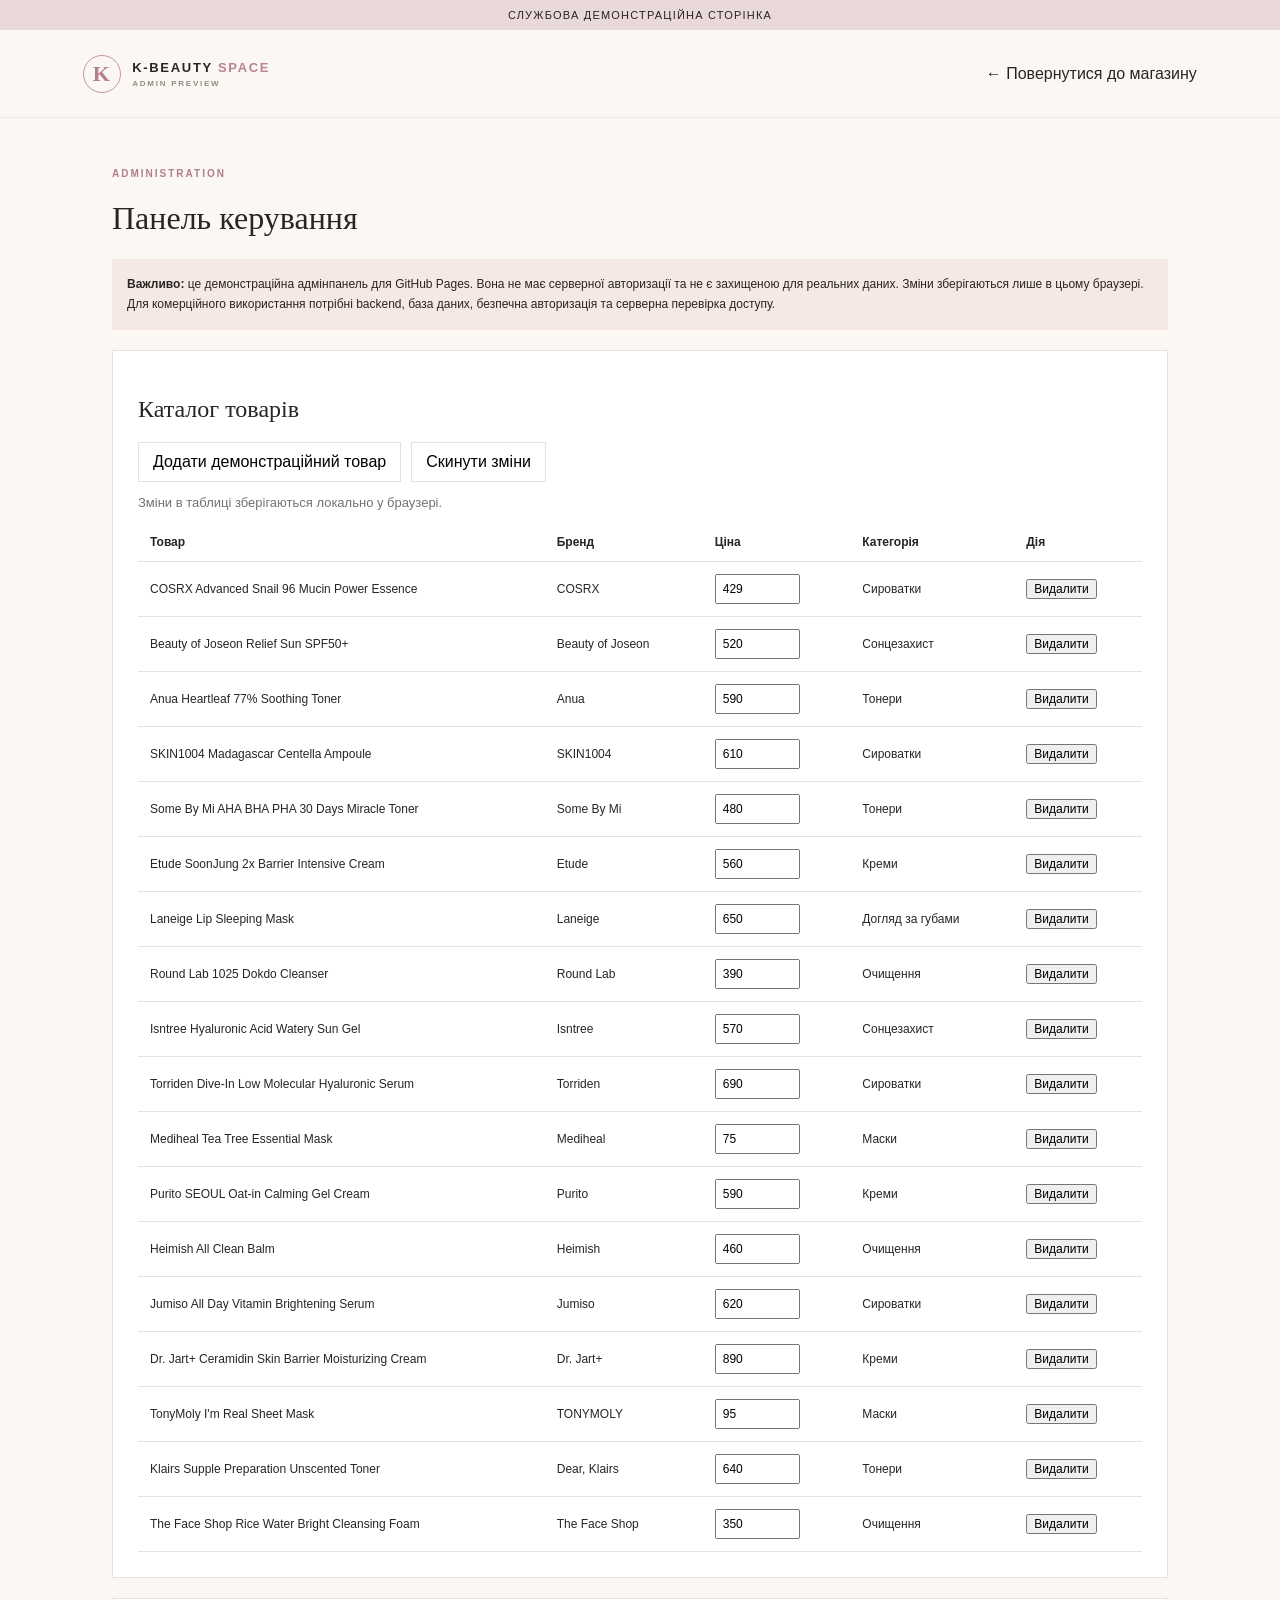
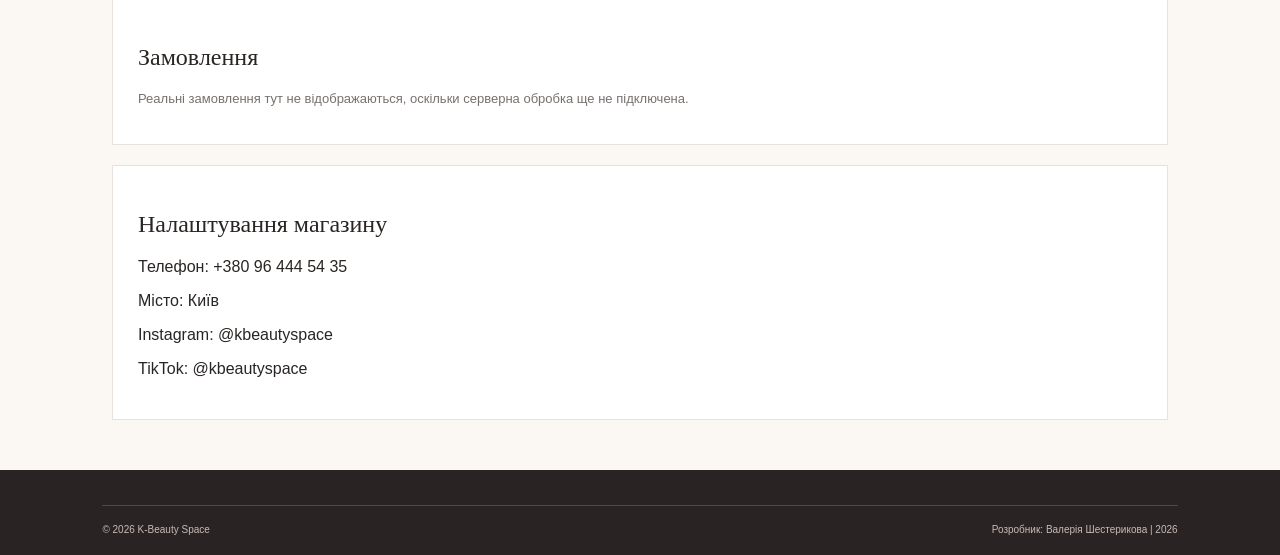
<file: admin.html>
<!DOCTYPE html><html lang="uk"><head><meta charset="UTF-8"><meta name="viewport" content="width=device-width, initial-scale=1"><title>Адмінпанель — K-Beauty Space</title><link rel="stylesheet" href="styles.css"><style>.admin-wrap{max-width:1100px;margin:50px auto;padding:0 22px}.admin-card{background:#fff;padding:25px;margin:20px 0;border:1px solid var(--line)}.admin-card h2{font-family:"Playfair Display";font-weight:500}.admin-table{width:100%;border-collapse:collapse;font-size:12px}.admin-table td,.admin-table th{padding:12px;border-bottom:1px solid var(--line);text-align:left}.warning{background:#f6e8e4;padding:15px;font-size:12px;line-height:1.7}.admin-actions{display:flex;gap:10px;flex-wrap:wrap}.admin-actions button{padding:10px 14px;border:1px solid var(--line);background:#fff;cursor:pointer}</style></head><body><div class="announcement">СЛУЖБОВА ДЕМОНСТРАЦІЙНА СТОРІНКА</div><header class="site-header"><a class="brand" href="index.html"><span class="brand-mark">K</span><span>K-BEAUTY <em>SPACE</em><small>ADMIN PREVIEW</small></span></a><a href="index.html">← Повернутися до магазину</a></header><main class="admin-wrap"><p class="eyebrow">ADMINISTRATION</p><h1 style="font-family:'Playfair Display';font-weight:500">Панель керування</h1><div class="warning"><b>Важливо:</b> це демонстраційна адмінпанель для GitHub Pages. Вона не має серверної авторизації та не є захищеною для реальних даних. Зміни зберігаються лише в цьому браузері. Для комерційного використання потрібні backend, база даних, безпечна авторизація та серверна перевірка доступу.</div><section class="admin-card"><h2>Каталог товарів</h2><div class="admin-actions"><button id="addDemo">Додати демонстраційний товар</button><button id="reset">Скинути зміни</button></div><p class="muted">Зміни в таблиці зберігаються локально у браузері.</p><div style="overflow:auto"><table class="admin-table"><thead><tr><th>Товар</th><th>Бренд</th><th>Ціна</th><th>Категорія</th><th>Дія</th></tr></thead><tbody id="rows"></tbody></table></div></section><section class="admin-card"><h2>Замовлення</h2><p class="muted">Реальні замовлення тут не відображаються, оскільки серверна обробка ще не підключена.</p></section><section class="admin-card"><h2>Налаштування магазину</h2><p>Телефон: +380 96 444 54 35</p><p>Місто: Київ</p><p>Instagram: @kbeautyspace</p><p>TikTok: @kbeautyspace</p></section></main><footer><div class="footer-bottom"><span>© 2026 K-Beauty Space</span><span>Розробник: Валерія Шестерикова | 2026</span></div></footer><script src="app.js"></script><script>
const key='kbs-admin-products';let data=JSON.parse(localStorage.getItem(key)||'null')||PRODUCTS.slice();
function draw(){document.querySelector('#rows').innerHTML=data.map((p,i)=>`<tr><td>${p.name}</td><td>${p.brand}</td><td><input data-price="${i}" type="number" value="${p.price}" style="width:85px;padding:6px"></td><td>${p.category}</td><td><button data-del="${i}">Видалити</button></td></tr>`).join('');document.querySelectorAll('[data-price]').forEach(x=>x.addEventListener('change',()=>{data[+x.dataset.price].price=+x.value;persist()}));document.querySelectorAll('[data-del]').forEach(x=>x.addEventListener('click',()=>{data.splice(+x.dataset.del,1);persist()}))}
function persist(){localStorage.setItem(key,JSON.stringify(data));draw()}
document.querySelector('#addDemo').onclick=()=>{data.push({id:Date.now(),name:'Новий демонстраційний товар',brand:'K-Beauty Space',price:350,category:'Догляд',description:'Опис товару',image:'https://images.unsplash.com/photo-1608248543803-ba4f8c70ae0b?w=900'});persist()};
document.querySelector('#reset').onclick=()=>{localStorage.removeItem(key);data=PRODUCTS.slice();draw()};draw();
</script></body></html>
</file>
<file: styles.css>
*{box-sizing:border-box} :root{--ink:#292523;--muted:#77716d;--rose:#c98f9f;--rose2:#f4e8e8;--cream:#fbf8f4;--line:#e9e1dc;--white:#fff}html{scroll-behavior:smooth}body{margin:0;background:var(--cream);color:var(--ink);font-family:Manrope,Arial,sans-serif}a{color:inherit;text-decoration:none}button,input,select{font:inherit}.announcement{text-align:center;background:#ead9d9;padding:9px 16px;font-size:11px;letter-spacing:.11em;text-transform:uppercase}.site-header{height:88px;padding:0 6.5%;display:flex;align-items:center;justify-content:space-between;background:#fbf8f4;position:sticky;top:0;z-index:10;border-bottom:1px solid #eee8e2}.brand{display:flex;align-items:center;gap:11px;font-size:13px;font-weight:800;letter-spacing:.13em}.brand em{font-style:normal;color:#bb8292}.brand small{display:block;font-size:8px;letter-spacing:.22em;color:#958b86;margin-top:4px}.brand-mark{width:38px;height:38px;border:1px solid #c795a2;border-radius:50%;display:grid;place-items:center;color:#b77e8e;font-family:"Playfair Display";font-size:22px}.site-header nav{display:flex;gap:34px;font-size:12px}.site-header nav a:hover,.text-link:hover{color:#b77e8e}.cart-button{border:1px solid #d8c9c5;background:transparent;padding:11px 17px;border-radius:30px;font-size:12px;cursor:pointer}.cart-button span{background:#c98f9f;color:#fff;border-radius:50%;padding:3px 7px;margin-left:6px}.menu-toggle{display:none}.hero{min-height:570px;padding:70px 8% 65px;display:grid;grid-template-columns:1fr 1fr;align-items:center;gap:5%;overflow:hidden;background:linear-gradient(110deg,#f8f1ed,#f2e4e2)}.eyebrow{font-size:10px;letter-spacing:.2em;font-weight:700;color:#b17e8b}.hero h1,.section h2,.editorial h2,.routine h2,.newsletter h2,.contact-section h2{font-family:"Playfair Display",Georgia,serif;font-weight:500;line-height:1.08}.hero h1{font-size:clamp(48px,6vw,78px);margin:22px 0}.hero h1 i,.editorial h2 i{color:#b98291;font-weight:500}.hero-text{max-width:430px;color:#716a66;font-size:14px;line-height:1.9}.button{border:0;padding:15px 23px;display:inline-flex;align-items:center;justify-content:space-between;gap:22px;cursor:pointer;font-size:12px;font-weight:700}.button-dark{background:#302a29;color:white}.button-dark:hover{background:#9d6e7b}.hero .button{margin-top:22px}.hero-note{margin-top:48px;font-size:10px;color:#7c706c}.hero-note span{color:#b98291;font-size:18px;margin-right:8px}.hero-art{height:420px;position:relative;display:grid;place-items:center}.hero-orbit{position:absolute;width:390px;height:390px;border:1px solid #d6b8b9;border-radius:50%}.hero-photo{position:relative;width:74%;height:370px;overflow:hidden;border-radius:48% 48% 4px 4px;box-shadow:0 20px 55px #8c6e6e22}.hero-photo img,.editorial-image img{width:100%;height:100%;object-fit:cover}.floating-tag{position:absolute;left:0;bottom:40px;background:#fbf8f4;padding:17px 22px;font-size:10px;letter-spacing:.16em;line-height:1.7;box-shadow:0 8px 30px #725c5c18}.floating-tag b{font-size:14px}.hero-stamp{position:absolute;right:0;top:35px;border:1px solid #c995a1;border-radius:50%;width:94px;height:94px;display:grid;place-content:center;text-align:center;color:#a87482;font-size:10px;letter-spacing:.1em;transform:rotate(12deg)}.trust-strip{display:grid;grid-template-columns:repeat(4,1fr);padding:25px 8%;background:#fff;border-bottom:1px solid var(--line)}.trust-strip div{display:flex;align-items:center;gap:14px;justify-content:center;border-right:1px solid var(--line);font-size:11px}.trust-strip div:last-child{border:0}.trust-strip b{font-family:"Playfair Display";font-size:20px;color:#bd8796;font-weight:500}.section{padding:100px 8%}.section-heading{display:flex;justify-content:space-between;align-items:end;margin-bottom:35px}.section h2,.editorial h2,.routine h2,.newsletter h2,.contact-section h2{font-size:clamp(36px,4vw,52px);margin:12px 0}.muted{color:var(--muted);font-size:13px}.text-link{font-size:12px;border-bottom:1px solid #c18d9b;padding-bottom:7px}.catalog-tools{display:flex;gap:12px;margin-bottom:25px}.search-box,.catalog-tools select{height:44px;background:white;border:1px solid var(--line);padding:0 14px;color:#8b817c;font-size:12px}.search-box{display:flex;align-items:center;flex:1}.search-box input{border:0;outline:0;flex:1;padding:10px;background:transparent}.catalog-tools select{min-width:170px}.product-grid{display:grid;grid-template-columns:repeat(4,1fr);gap:28px 18px}.product-card{background:#fff;position:relative}.product-image{height:245px;background:#f1e9e5;overflow:hidden;position:relative}.product-image img{width:100%;height:100%;object-fit:cover;transition:transform .5s}.product-card:hover .product-image img{transform:scale(1.05)}.product-badge{position:absolute;top:12px;left:12px;background:#fff;padding:6px 9px;font-size:9px;letter-spacing:.08em}.quick-add{position:absolute;bottom:12px;right:12px;width:38px;height:38px;border:0;border-radius:50%;background:#fff;font-size:22px;cursor:pointer}.product-info{padding:16px 15px 18px}.product-brand{font-size:9px;letter-spacing:.14em;color:#b17e8b;text-transform:uppercase}.product-info h3{font-size:13px;line-height:1.5;font-weight:600;min-height:40px;margin:8px 0}.product-info p{font-size:10px;color:#817873;line-height:1.6;min-height:34px}.product-price{font-size:14px;font-weight:800;margin-top:12px}.editorial{display:grid;grid-template-columns:1fr 1fr;gap:9%;align-items:center;padding:85px 11%;background:#f0e5e2}.editorial-image{height:440px;overflow:hidden}.editorial>div:last-child{max-width:470px}.editorial p:not(.eyebrow){font-size:13px;line-height:2;color:#756c68;margin:25px 0}.routine{text-align:center;padding:100px 8%}.routine-grid{display:grid;grid-template-columns:repeat(3,1fr);gap:18px;margin-top:45px;text-align:left}.routine-grid article{padding:28px;background:#fff;border:1px solid var(--line)}.routine-grid article span{font-family:"Playfair Display";font-size:28px;color:#bd8796}.routine-grid h3{font-family:"Playfair Display";font-size:24px;font-weight:500}.routine-grid p{font-size:12px;line-height:1.8;color:#817873}.routine-disclaimer{font-size:10px;color:#948984;margin-top:25px}.newsletter{background:#ead9d9;padding:65px 10%;display:flex;align-items:center;justify-content:space-between;gap:40px}.newsletter h2{font-size:40px}.newsletter p:not(.eyebrow){font-size:12px;color:#786c6a;max-width:400px}.newsletter form{display:grid;grid-template-columns:1fr auto;gap:8px;min-width:390px}.newsletter input{padding:14px;border:1px solid #dfc9c9;background:#fff;min-width:0}.newsletter small{grid-column:1/-1;font-size:9px;color:#847674}.contact-section{padding:85px 10%;display:grid;grid-template-columns:1fr 1fr;gap:10%;background:#fff}.contact-details{display:flex;flex-direction:column;gap:15px;font-size:13px;color:#746b67}.contact-details>a:first-child{font-family:"Playfair Display";font-size:27px;color:#ae7888}.socials{display:flex;gap:25px;margin-top:10px;color:#ae7888}footer{padding:35px 8% 20px;background:#292423;color:#fff}.footer-top{display:flex;align-items:center;justify-content:space-between;padding-bottom:30px}.footer-top .brand{color:#fff}.footer-top p,.footer-top>a:last-child{font-size:11px;color:#d6c7c2}.footer-bottom{border-top:1px solid #514744;padding-top:18px;display:flex;justify-content:space-between;gap:15px;font-size:10px;color:#c9bbb6}.overlay{position:fixed;inset:0;background:#211b1b66;z-index:20;opacity:0;visibility:hidden;transition:.25s}.overlay.show{opacity:1;visibility:visible}.cart-drawer{position:fixed;right:0;top:0;height:100%;width:min(440px,100%);background:#fbf8f4;z-index:21;padding:25px;transform:translateX(100%);transition:.3s;display:flex;flex-direction:column}.cart-drawer.show{transform:translateX(0)}.drawer-head{display:flex;justify-content:space-between;align-items:center;border-bottom:1px solid var(--line)}.drawer-head h2,.modal-card h2{font-family:"Playfair Display";font-weight:500}.drawer-head button,.modal-close{border:0;background:none;font-size:28px;cursor:pointer}.cart-items{overflow:auto;flex:1}.cart-row{display:grid;grid-template-columns:65px 1fr auto;gap:12px;padding:15px 0;border-bottom:1px solid var(--line);font-size:11px}.cart-row img{width:65px;height:70px;object-fit:cover}.cart-row b{display:block;margin:5px 0}.qty-controls{display:flex;gap:8px;align-items:center;margin-top:7px}.qty-controls button{border:1px solid var(--line);background:#fff;width:23px;height:23px;cursor:pointer}.cart-bottom{border-top:1px solid var(--line);padding-top:20px}.total-line{display:flex;justify-content:space-between;margin-bottom:18px}.full{width:100%}.cart-bottom small,.fine-print{display:block;color:#8b817c;font-size:9px;line-height:1.6;margin-top:12px}.modal{position:fixed;inset:0;background:#211b1b88;z-index:30;display:none;place-items:center;padding:20px}.modal.show{display:grid}.modal-card{background:#fbf8f4;padding:35px;width:min(480px,100%);position:relative}.modal-close{position:absolute;right:18px;top:12px}.modal-card form{display:grid;gap:10px}.modal-card input,.modal-card select{padding:14px;border:1px solid var(--line);background:#fff}.toast{position:fixed;bottom:25px;left:50%;transform:translate(-50%,20px);background:#302a29;color:#fff;padding:12px 20px;font-size:12px;opacity:0;transition:.2s;z-index:50;pointer-events:none}.toast.show{opacity:1;transform:translate(-50%,0)}.empty{padding:35px;text-align:center;color:#877d78;font-size:13px}
@media(max-width:900px){.site-header{padding:0 4%}.site-header nav{gap:15px}.hero{padding:55px 6%;grid-template-columns:1fr 1fr}.product-grid{grid-template-columns:repeat(3,1fr)}.trust-strip{padding:20px 3%}.trust-strip div{font-size:9px}.newsletter{padding:55px 6%}.newsletter form{min-width:320px}}
@media(max-width:650px){.announcement{font-size:9px}.site-header{height:70px}.menu-toggle{display:block;border:0;background:none;font-size:22px}.site-header nav{display:none;position:absolute;top:70px;left:0;right:0;background:#fbf8f4;padding:20px;flex-direction:column}.site-header nav.open{display:flex}.cart-button{padding:9px 12px}.hero{grid-template-columns:1fr;padding:50px 7% 35px}.hero-art{height:310px}.hero-photo{height:285px;width:70%}.hero-orbit{width:290px;height:290px}.hero h1{font-size:54px}.hero-note{margin-top:25px}.trust-strip{grid-template-columns:1fr 1fr;gap:16px}.trust-strip div{justify-content:flex-start;border:0}.section{padding:65px 6%}.section-heading{align-items:start;gap:15px;flex-direction:column}.catalog-tools{flex-direction:column}.catalog-tools select{height:44px}.product-grid{grid-template-columns:repeat(2,1fr);gap:14px 10px}.product-image{height:180px}.product-info{padding:12px 10px}.product-info h3{font-size:11px}.product-info p{font-size:9px}.editorial{grid-template-columns:1fr;padding:55px 7%;gap:30px}.editorial-image{height:300px}.routine{padding:65px 6%}.routine-grid{grid-template-columns:1fr;margin-top:30px}.newsletter{padding:50px 7%;display:block}.newsletter form{min-width:0;grid-template-columns:1fr}.newsletter small{grid-column:auto}.contact-section{grid-template-columns:1fr;padding:60px 7%;gap:30px}.footer-top{flex-wrap:wrap;gap:18px}.footer-bottom{flex-direction:column}.modal-card{padding:28px 20px}}
</file>
